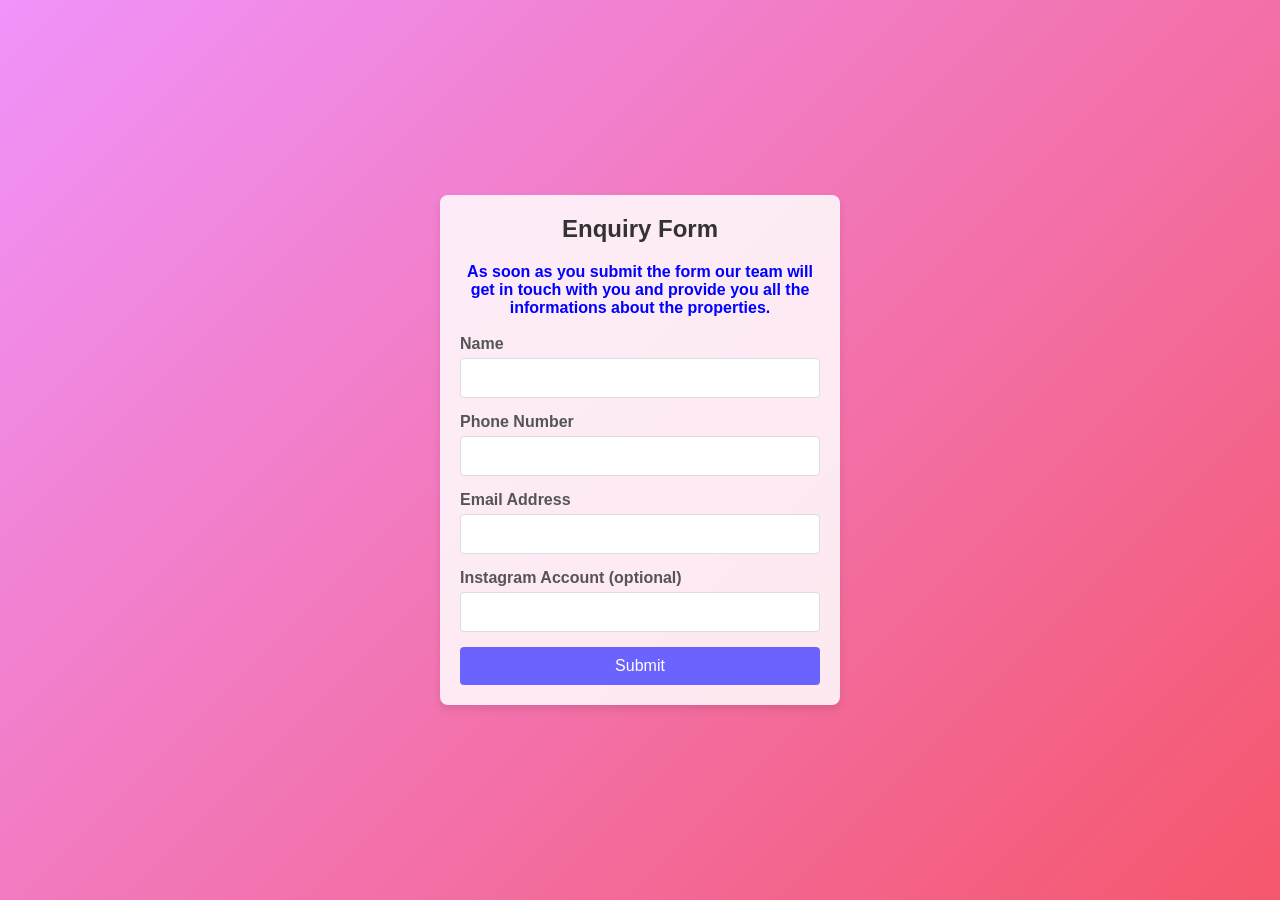
<file: Enquirypage.html>
<!DOCTYPE html>
<html lang="en">
<head>
    <meta charset="UTF-8">
    <meta name="viewport" content="width=device-width, initial-scale=1.0">
    <title>Enquiry Form</title>
    <style>
        * {
            margin: 0;
            padding: 0;
            box-sizing: border-box;
        }

        body {
            font-family: Arial, sans-serif;
            display: flex;
            align-items: center;
            justify-content: center;
            height: 100vh;
            background: linear-gradient(135deg, #f093fb 0%, #f5576c 100%);
        }

        .form-container {
            background-color: rgba(255, 255, 255, 0.85); /* Semi-transparent white */
            padding: 20px;
            border-radius: 8px;
            box-shadow: 0 4px 8px rgba(0, 0, 0, 0.1);
            max-width: 400px;
            width: 100%;
        }

        h2 {
            text-align: center;
            color: #333333;
            margin-bottom: 20px;
        }

        .form-group {
            margin-bottom: 15px;
        }

        label {
            display: block;
            font-weight: bold;
            margin-bottom: 5px;
            color: #555555;
        }

        input[type="text"],
        input[type="tel"],
        input[type="email"] {
            width: 100%;
            padding: 10px;
            border: 1px solid #dddddd;
            border-radius: 4px;
            font-size: 16px;
        }

        input[type="text"]:focus,
        input[type="tel"]:focus,
        input[type="email"]:focus {
            border-color: #6c63ff;
            outline: none;
        }

        input[type="submit"] {
            width: 100%;
            padding: 10px;
            background-color: #6c63ff;
            border: none;
            border-radius: 4px;
            color: #ffffff;
            font-size: 16px;
            cursor: pointer;
            transition: background-color 0.3s ease;
        }

        input[type="submit"]:hover {
            background-color: #5a53d6;
        }

    </style>
</head>
<body>
    <div class="form-container">
        <h2>Enquiry Form</h2>
        <center style="color: blue;" >
        <h4>As soon as you submit the form our team will get in touch with you and provide you all the informations about the properties.</h4>
        </center>
        <br>
        <form action="/submit-enquiry" method="post">
            <div class="form-group">
                <label for="name">Name</label>
                <input type="text" id="name" name="name" required>
            </div>
            
            <div class="form-group">
                <label for="phone">Phone Number</label>
                <input type="tel" id="phone" name="phone" required>
            </div>

            <div class="form-group">
                <label for="email">Email Address</label>
                <input type="email" id="email" name="email" required>
            </div>

            <div class="form-group">
                <label for="instagram">Instagram Account (optional)</label>
                <input type="text" id="instagram" name="instagram">
            </div>

            <input type="submit" value="Submit">
        </form>
    </div>
</body>
</html>
</file>
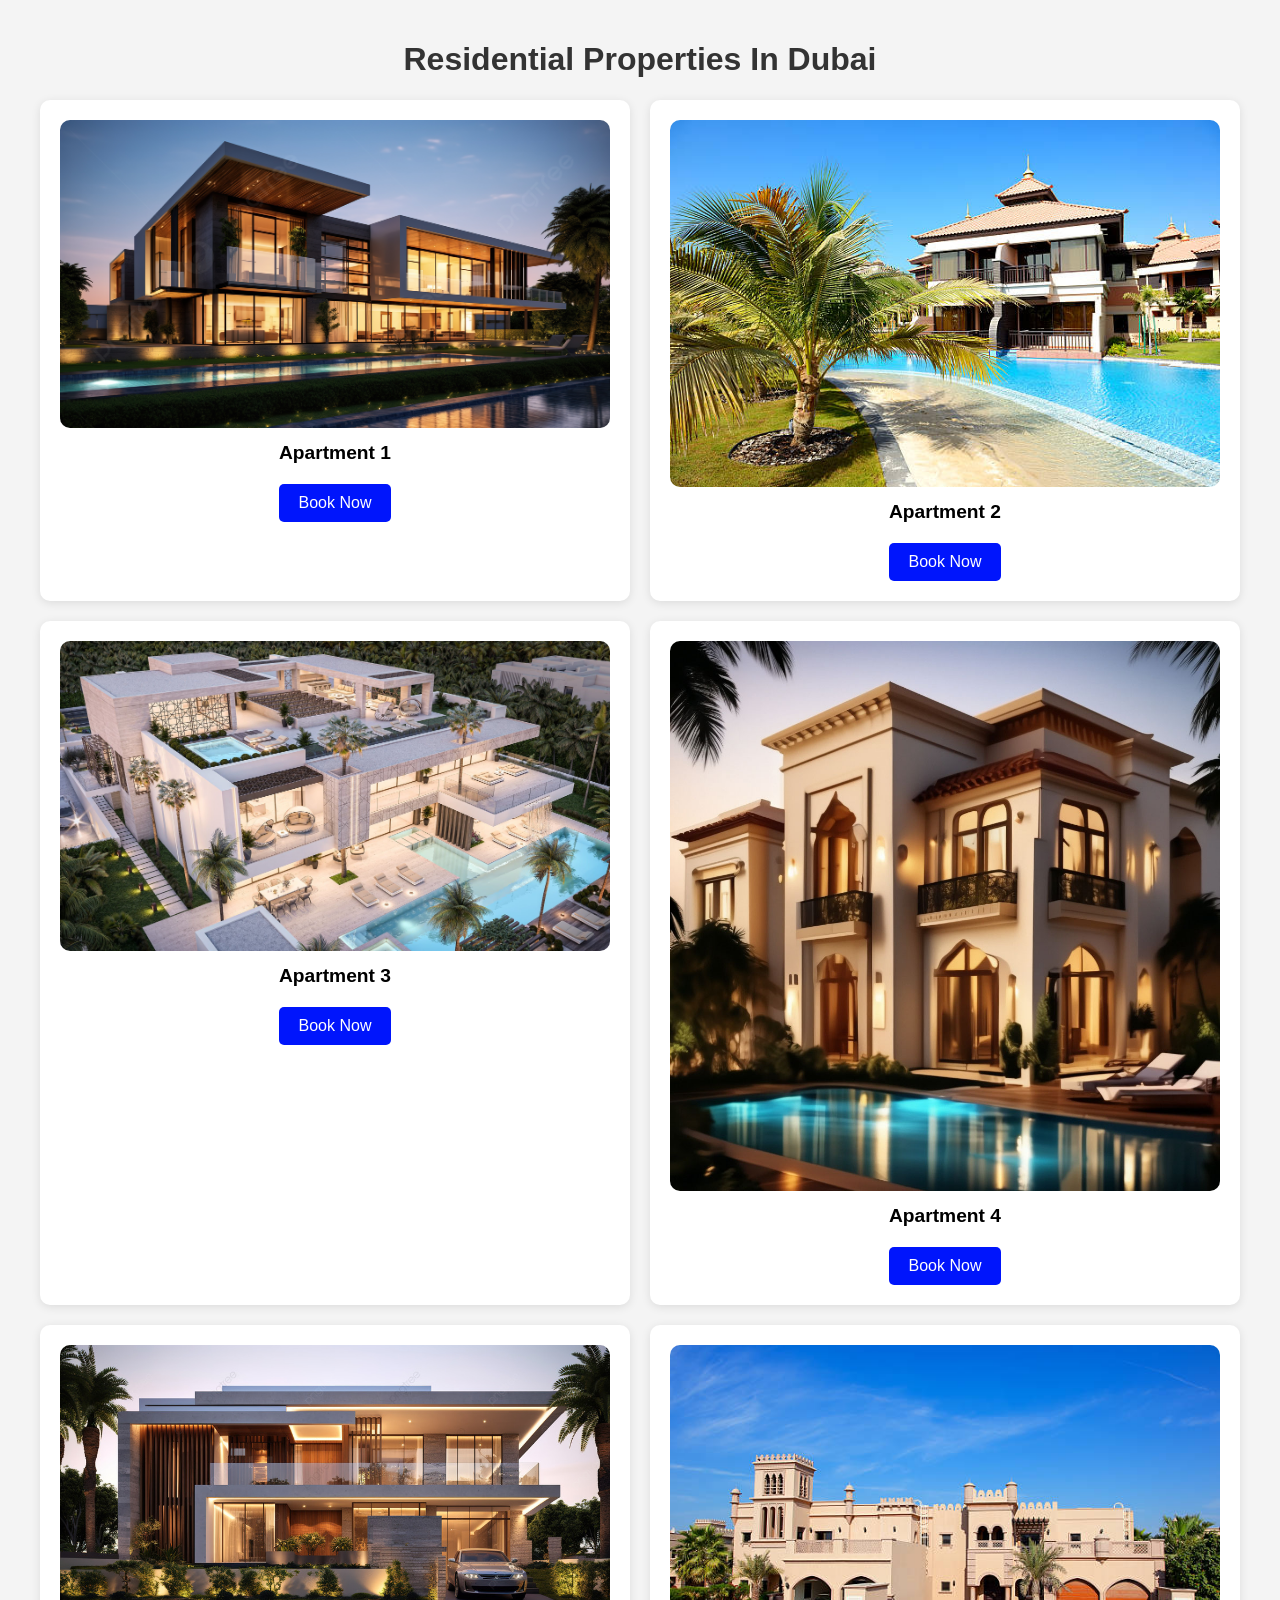
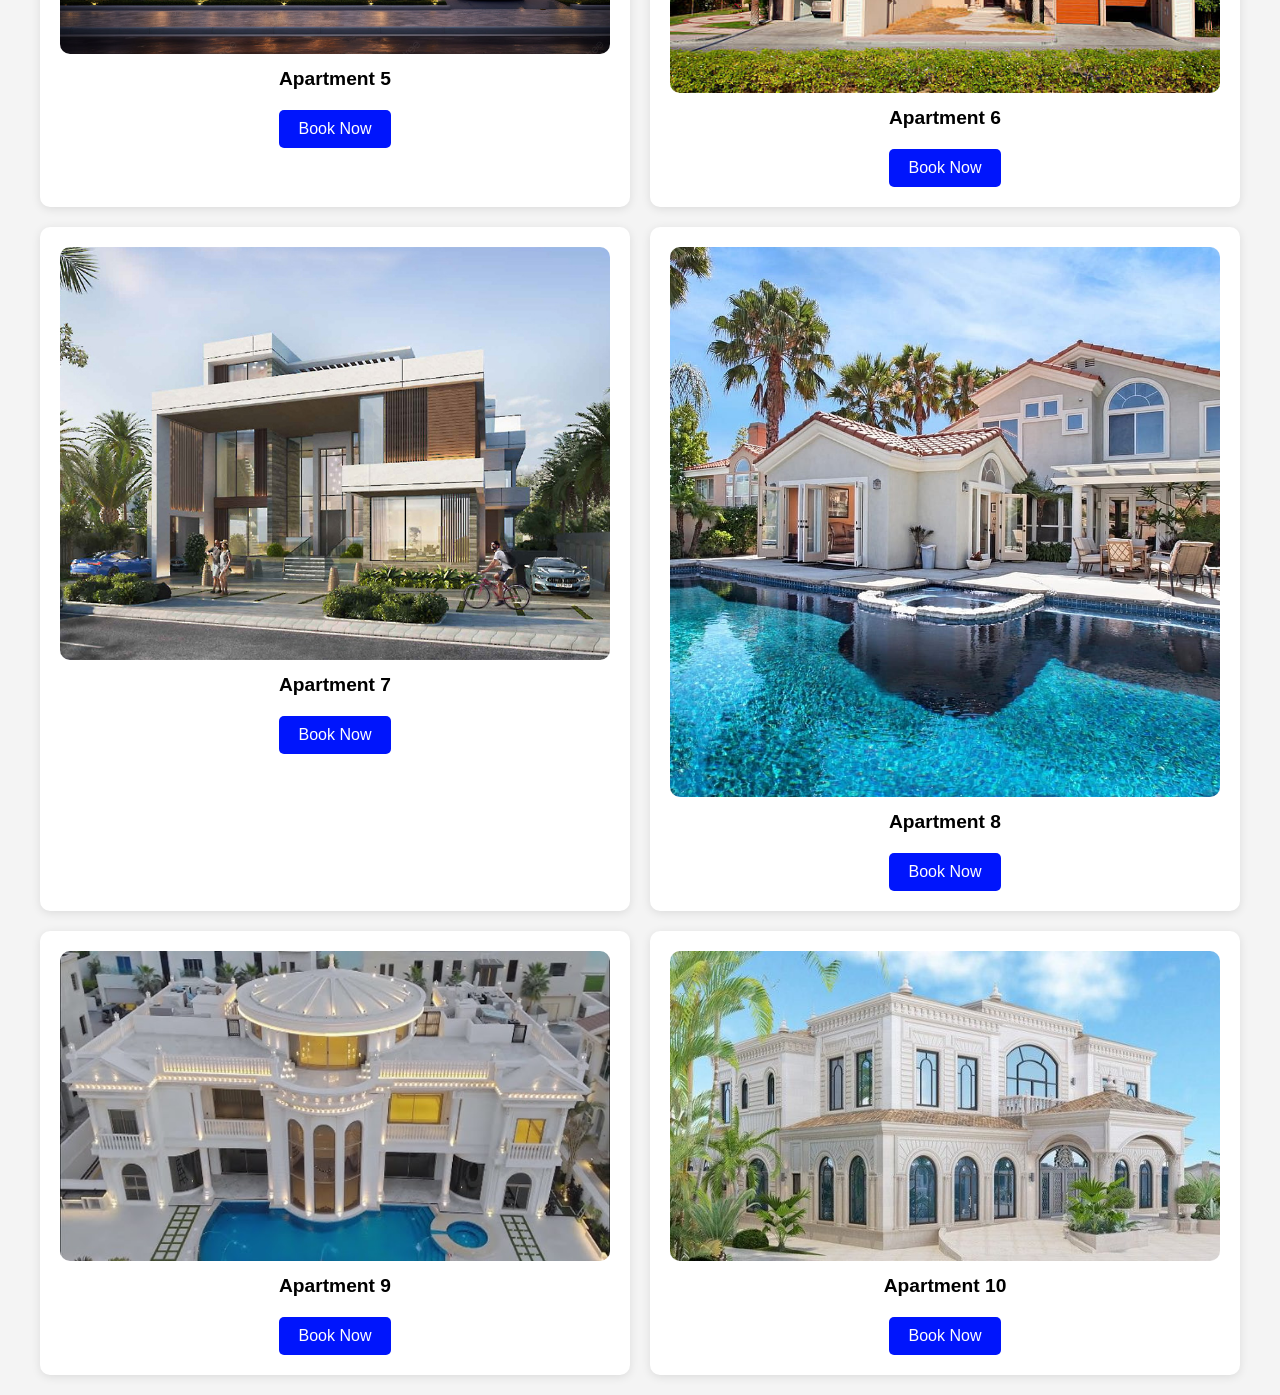
<file: Page1.html>
<!DOCTYPE html>
<html lang="en">
<head>
    <meta charset="UTF-8">
    <meta name="viewport" content="width=device-width, initial-scale=1.0">
    <title>Residential Properties In Dubai</title>
    <style>
        body {
            font-family: Arial, sans-serif;
            background-color: #f4f4f4;
            margin: 0;
            padding: 0;
        }
        .container {
            max-width: 1200px;
            margin: 0 auto;
            padding: 20px;
        }
        h1 {
            text-align: center;
            color: #333;
        }
        .apartment-list {
            display: grid;
            grid-template-columns: repeat(2, 1fr); /* 2 columns */
            gap: 20px;
        }
        .apartment {
            background-color: #fff;
            padding: 20px;
            border-radius: 10px;
            box-shadow: 0 2px 10px rgba(0, 0, 0, 0.1);
            text-align: center;
        }
        .apartment img {
            max-width: 100%;
            border-radius: 10px;
            height: auto;
        }
        .apartment h2 {
            font-size: 1.2em;
            margin: 10px 0;
        }
        .booknow-button{
            display: inline-block;
            padding: 10px 20px;
            background-color: #0015fc;
            color: #fff;
            border-radius: 5px;
            text-decoration: none;
            font-size: 1em;
            margin-top: 10px;
        }
        .booknow-button:hover{
            background-color: #218838;
        }
    </style>
</head>
<body>

    <div class="container">
        <h1>Residential Properties In Dubai</h1>
        <div class="apartment-list">
            <div class="apartment">
                <img src="Images/Apartment-1.jpg" alt="Apartment 1">
                <h2>Apartment 1</h2>
                <a href="Enquirypage.html" class="booknow-button">Book Now</a>
            </div>
            <div class="apartment">
                <img src="Images/Apartment-2.jpg" alt="Apartment 2">
                <h2>Apartment 2</h2>
                <a href="Enquirypage.html" class="booknow-button">Book Now</a>
            </div>
            <div class="apartment">
                <img src="Images/Apartment-3.jpg" alt="Apartment 3">
                <h2>Apartment 3</h2>
                <a href="Enquirypage.html" class="booknow-button">Book Now</a>
            </div>
            <div class="apartment">
                <img src="Images/Apartment-4.jpeg" alt="Apartment 4">
                <h2>Apartment 4</h2>
                <a href="Enquirypage.html" class="booknow-button">Book Now</a>
            </div>
            <div class="apartment">
                <img src="Images/Apartment-5.jpg" alt="Apartment 5">
                <h2>Apartment 5</h2>
                <a href="Enquirypage.html" class="booknow-button">Book Now</a>
            </div>
            <div class="apartment">
                <img src="Images/Apartment-6.jpg" alt="Apartment 6">
                <h2>Apartment 6</h2>
                <a href="Enquirypage.html" class="booknow-button">Book Now</a>
            </div>
            <div class="apartment">
                <img src="Images/Apartment-7.jpg" alt="Apartment 7">
                <h2>Apartment 7</h2>
                <a href="Enquirypage.html" class="booknow-button">Book Now</a>
            </div>
            <div class="apartment">
                <img src="Images/Apartment-8.jpg" alt="Apartment 8">
                <h2>Apartment 8</h2>
                <a href="Enquirypage.html" class="booknow-button">Book Now</a>
            </div>
            <div class="apartment">
                <img src="Images/Apartment-9.jpg" alt="Apartment 9">
                <h2>Apartment 9</h2>
                <a href="Enquirypage.html" class="booknow-button">Book Now</a>
            </div>
            <div class="apartment">
                <img src="Images/Apartment-10.jpg" alt="Apartment 10">
                <h2>Apartment 10</h2>
                <a href="Enquirypage.html" class="booknow-button">Book Now</a>
            </div>
        </div>
    </div>

</body>
</html>
</file>
